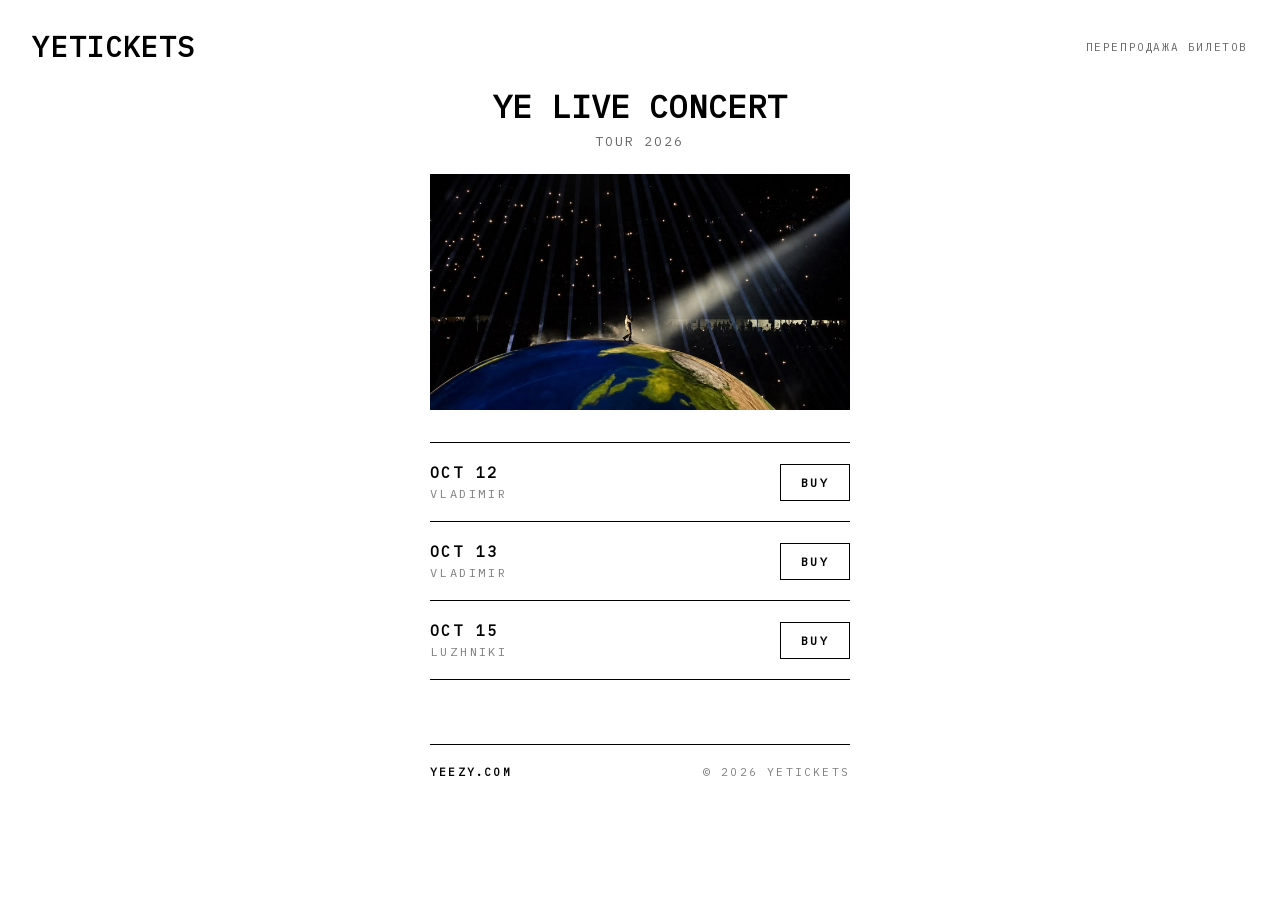
<file: index.html>
<!DOCTYPE html>
<html lang="en">
<head>
  <meta charset="UTF-8">
  <title>Bully</title>
  <link rel="stylesheet" href="style.css">
</head>
<body>
  <div class="topbar">
    <span class="topbar__brand">YETICKETS</span>
    <span class="topbar__note">ПЕРЕПРОДАЖА БИЛЕТОВ</span>
  </div>

  <div class="heading">
    <h1>YE LIVE CONCERT</h1>
    <p class="heading__sub">TOUR 2026</p>
  </div>

  <div class="tickets">
    <img class="tickets__image" src="planet.png" alt="planet">

    <div class="ticket">
      <div class="ticket__info">
        <span class="ticket__date">OCT 12</span>
        <span class="ticket__place">VLADIMIR</span>
      </div>
      <a href="stadium.html" class="ticket__buy">Buy</a>
    </div>

    <div class="ticket">
      <div class="ticket__info">
        <span class="ticket__date">OCT 13</span>
        <span class="ticket__place">VLADIMIR</span>
      </div>
      <button class="ticket__buy">Buy</button>
    </div>

    <div class="ticket">
      <div class="ticket__info">
        <span class="ticket__date">OCT 15</span>
        <span class="ticket__place">LUZHNIKI</span>
      </div>
      <button class="ticket__buy">Buy</button>
    </div>
  </div>

    <footer class="footer">
    <div class="footer__left">
      <span class="footer__brand">YEEZY.COM</span>
    </div>

    <div class="footer__right">
      <span class="footer__copy">© 2026 YETICKETS</span>
    </div>
  </footer>
</body>
</html>
</file>
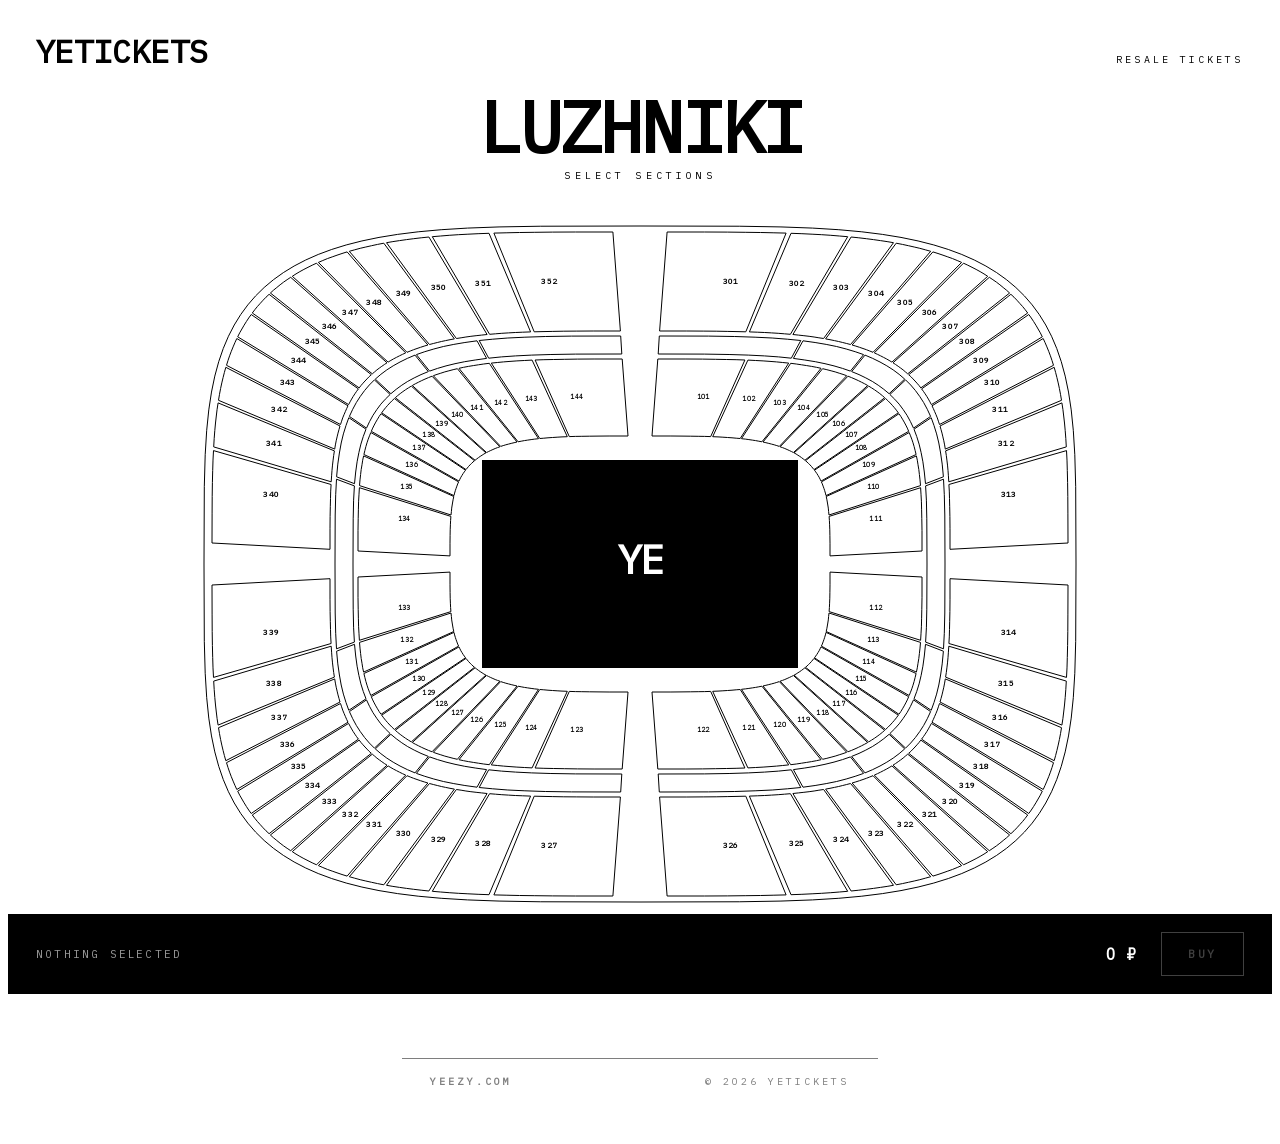
<file: stadium.html>
<!DOCTYPE html>
<html lang="ru">
<head>
<meta charset="UTF-8">
<meta name="viewport" content="width=device-width, initial-scale=1">
<title>Лужники — YETICKETS</title>
<link rel="stylesheet" href="style.css">
<style>
  .stadium-page {
    background: #fff;
    color: #000;
    font-family: 'IBM Plex Mono', monospace;
    min-height: 100vh;
    display: flex;
    flex-direction: column;
  }

  /* TOPBAR */
  .stadium-page .topbar {
    display: flex;
    justify-content: space-between;
    align-items: baseline;
    padding: 22px 28px;
    text-transform: uppercase;
  }
  .stadium-page .topbar a {
    color: #000;
    text-decoration: none;
    font-size: 32px;
    font-weight: 900;
    letter-spacing: -0.02em;
  }
  .stadium-page .topbar span {
    font-size: 10px;
    font-weight: 400;
    letter-spacing: 0.3em;
  }

  /* HEADING */
  .stadium-page .heading {
    text-align: center;
    padding: 0 20px 8px;
  }
  .stadium-page .heading h1 {
    font-size: clamp(38px, 7vw, 72px);
    font-weight: 900;
    letter-spacing: -0.04em;
    text-transform: uppercase;
    margin: 0;
    line-height: 0.9;
  }
  .stadium-page .heading p {
    margin: 10px 0 0;
    font-size: 10px;
    font-weight: 400;
    letter-spacing: 0.4em;
    text-transform: uppercase;
  }

  /* MAP — растягивается на свободное место */
  .stadium-page .map {
    flex: 1;
    width: 100%;
    max-width: 900px;
    margin: 0 auto;
    padding: 0;
    box-sizing: border-box;
    display: flex;
    align-items: center;
    justify-content: center;
  }
  .stadium-page .map svg {
    width: 100%;
    height: auto;
    display: block;
  }

  /* SECTORS */
  .stadium-page .sector {
    fill: #fff;
    stroke: #000;
    stroke-width: 1;
    cursor: pointer;
  }
  .stadium-page .sector:hover,
  .stadium-page .sector:focus {
    fill: #000;
    outline: none;
  }
  .stadium-page .sector.on {
    fill: #000;
    stroke: #fff;
    stroke-width: 1;
  }
  .stadium-page .lbl {
    font-family: 'IBM Plex Mono', monospace;
    font-size: 8px;
    fill: #000;
    pointer-events: none;
    font-weight: 700;
    letter-spacing: 0.05em;
  }
  .stadium-page .lbl.on { fill: #fff; }
  .stadium-page .lbl.sm { font-size: 6.5px; }

  /* BAR */
  .stadium-page .bar {
    display: flex;
    align-items: center;
    justify-content: space-between;
    gap: 24px;
    width: 100%;
    padding: 18px 28px;
    background: #000;
    color: #fff;
    box-sizing: border-box;
    font-size: 11px;
    letter-spacing: 0.2em;
    text-transform: uppercase;
  }
  .stadium-page .bar__info {
    flex: 1;
    min-width: 0;
    overflow: hidden;
    text-overflow: ellipsis;
    white-space: nowrap;
    opacity: 0.6;
  }
  .stadium-page .bar__info strong {
    opacity: 1;
    font-weight: 700;
  }
  .stadium-page .bar__total {
    font-weight: 900;
    font-size: 16px;
    letter-spacing: 0.02em;
    white-space: nowrap;
  }
  .stadium-page .bar__clear {
    background: none;
    border: 0;
    color: #fff;
    opacity: 0.5;
    font-family: inherit;
    font-size: 10px;
    letter-spacing: 0.25em;
    text-transform: uppercase;
    cursor: pointer;
    padding: 0;
  }
  .stadium-page .bar__clear:hover { opacity: 1; }
  .stadium-page .bar__clear[hidden] { display: none; }
  .stadium-page .bar__buy {
    background: #fff;
    color: #000;
    border: 1px solid #fff;
    padding: 14px 26px;
    font-family: inherit;
    font-size: 11px;
    font-weight: 700;
    letter-spacing: 0.25em;
    text-transform: uppercase;
    cursor: pointer;
  }
  .stadium-page .bar__buy:hover { opacity: 0.85; }
  .stadium-page .bar__buy:disabled {
    background: transparent;
    color: #fff;
    opacity: 0.25;
    cursor: default;
  }

  /* FOOTER */
  .stadium-page .footer {
    display: flex;
    justify-content: space-between;
    align-items: center;
    padding: 16px 28px;
    font-size: 10px;
    letter-spacing: 0.3em;
    text-transform: uppercase;
    opacity: 0.5;
  }

  /* PUSH — уведомление о покупке */
  .push {
    position: fixed;
    top: 24px;
    left: 50%;
    transform: translate(-50%, -200%);
    background: #000;
    color: #fff;
    padding: 20px 28px;
    min-width: 320px;
    max-width: calc(100vw - 32px);
    box-sizing: border-box;
    font-family: 'IBM Plex Mono', monospace;
    font-size: 11px;
    letter-spacing: 0.15em;
    text-transform: uppercase;
    z-index: 9999;
    transition: transform 0.35s cubic-bezier(0.22, 1, 0.36, 1);
    display: flex;
    flex-direction: column;
    gap: 10px;
  }
  .push.is-visible {
    transform: translate(-50%, 0);
  }
  .push__title {
    font-weight: 900;
    font-size: 13px;
    letter-spacing: 0.2em;
  }
  .push__body {
    font-weight: 400;
    font-size: 10px;
    letter-spacing: 0.15em;
    opacity: 0.7;
    line-height: 1.6;
  }
  .push__close {
    position: absolute;
    top: 8px;
    right: 12px;
    background: none;
    border: 0;
    color: #fff;
    font-size: 20px;
    font-weight: 300;
    cursor: pointer;
    padding: 0;
    line-height: 1;
    opacity: 0.5;
    font-family: inherit;
  }
  .push__close:hover { opacity: 1; }

  @media (max-width: 640px) {
    .stadium-page .topbar a { font-size: 22px; }
    .stadium-page .heading h1 { font-size: 34px; }
    .stadium-page .bar {
      flex-wrap: wrap;
      gap: 12px;
      padding: 14px 18px;
    }
    .stadium-page .bar__info { width: 100%; flex: none; }
    .stadium-page .bar__buy { flex: 1; padding: 12px 18px; }
    .stadium-page .footer { padding: 14px 18px; }
    .push { min-width: 0; width: calc(100vw - 32px); }
  }
</style>
</head>
<body>
<div class="stadium-page">

  <div class="topbar">
    <a href="index.html">YETICKETS</a>
    <span>RESALE TICKETS</span>
  </div>

  <div class="heading">
    <h1>LUZHNIKI</h1>
    <p>SELECT SECTIONS</p>
  </div>

  <div class="map">
    <svg viewBox="0 0 900 700" preserveAspectRatio="xMidYMid meet" id="svg">
      <path id="bowl" fill="#fff" stroke="#000" stroke-width="1"/>
      <g id="pitch">
        <rect x="292" y="246" width="316" height="208" fill="#000"/>
        <text x="450" y="360" text-anchor="middle"
              font-family="IBM Plex Mono, monospace"
              font-size="40" font-weight="900"
              letter-spacing="-0.04em" fill="#fff">YE</text>
      </g>
      <g id="layer"></g>
    </svg>
  </div>

  <div class="bar">
    <span class="bar__info" id="info">NOTHING SELECTED</span>
    <span class="bar__total" id="total">0 ₽</span>
    <button class="bar__clear" id="clear" hidden>clear</button>
    <button class="bar__buy" id="buy" disabled>Buy</button>
  </div>

  <footer class="footer">
    <span style="font-weight:700;color:#000">YEEZY.COM</span>
    <span>© 2026 YETICKETS</span>
  </footer>

</div>

<!-- PUSH -->
<div class="push" id="push" role="status" aria-live="polite">
  <button class="push__close" id="push-close" aria-label="Close">×</button>
  <span class="push__title" id="push-title">TICKETS PURCHASED</span>
  <span class="push__body" id="push-body"></span>
</div>

<script>
const PRICE = 8000;
const fmt = n => n.toLocaleString('ru-RU') + ' ₽';

/* ---------- Stadium geometry ---------- */
const CX = 450, CY = 350, N = 4;
const TIERS = [
  {key:'lower', count:44, a0:190, b0:128, a1:282, b1:205, start:101},
  {key:'loge',  count:22, a0:287, b0:210, a1:305, b1:228, start:201},
  {key:'upper', count:52, a0:310, b0:233, a1:428, b1:332, start:301}
];
const sgn = v => v < 0 ? -1 : 1;
function P(a, b, t){
  const c = Math.cos(t), s = Math.sin(t), e = 2 / N;
  return [CX + a * sgn(c) * Math.pow(Math.abs(c), e),
          CY + b * sgn(s) * Math.pow(Math.abs(s), e)];
}
function arc(a, b, t0, t1, steps){
  const pts = [];
  for (let i = 0; i <= steps; i++) pts.push(P(a, b, t0 + (t1 - t0) * i / steps));
  return pts;
}
function sectorPath(T, t0, t1){
  const o = arc(T.a1, T.b1, t0, t1, 6);
  const i = arc(T.a0, T.b0, t1, t0, 6);
  return 'M' + o.concat(i).map(p => p[0].toFixed(1) + ' ' + p[1].toFixed(1)).join('L') + 'Z';
}

document.getElementById('bowl').setAttribute('d',
  'M' + arc(436, 338, 0, Math.PI * 2, 120).map(p => p.join(' ')).join('L') + 'Z');

/* ---------- Generate sectors ---------- */
const layer = document.getElementById('layer');
const svgNS = 'http://www.w3.org/2000/svg';
const selected = new Map();

TIERS.forEach(T => {
  const step = Math.PI * 2 / T.count;
  for (let i = 0; i < T.count; i++){
    const t0 = -Math.PI / 2 + i * step + .004;
    const t1 = t0 + step - .008;
    const tm = (t0 + t1) / 2;
    const name = String(T.start + i);

    const g = document.createElementNS(svgNS, 'g');
    const p = document.createElementNS(svgNS, 'path');
    p.setAttribute('d', sectorPath(T, t0, t1));
    p.setAttribute('class', 'sector');
    p.setAttribute('tabindex', '0');
    p.setAttribute('role', 'button');
    p.setAttribute('aria-label', 'Сектор ' + name);
    const ti = document.createElementNS(svgNS, 'title');
    ti.textContent = name;
    p.appendChild(ti);
    g.appendChild(p);

    let labelEl = null;
    if (T.key !== 'loge'){
      const pos = P((T.a0 + T.a1) / 2, (T.b0 + T.b1) / 2, tm);
      const tx = document.createElementNS(svgNS, 'text');
      tx.setAttribute('x', pos[0]); tx.setAttribute('y', pos[1]);
      tx.setAttribute('class', 'lbl' + (T.key === 'lower' ? ' sm' : ''));
      tx.setAttribute('text-anchor', 'middle');
      tx.setAttribute('dominant-baseline', 'middle');
      tx.textContent = name;
      g.appendChild(tx);
      labelEl = tx;
    }

    const toggle = () => {
      if (selected.has(name)) {
        selected.delete(name);
        p.classList.remove('on');
        if (labelEl) labelEl.classList.remove('on');
      } else {
        selected.set(name, {el: p, lbl: labelEl});
        p.classList.add('on');
        if (labelEl) labelEl.classList.add('on');
      }
      render();
    };
    p.addEventListener('click', toggle);
    p.addEventListener('keydown', e => {
      if (e.key === 'Enter' || e.key === ' '){ e.preventDefault(); toggle(); }
    });
    layer.appendChild(g);
  }
});

/* ---------- UI ---------- */
const infoEl = document.getElementById('info');
const totalEl = document.getElementById('total');
const buyEl = document.getElementById('buy');
const clearEl = document.getElementById('clear');

function render(){
  const names = [...selected.keys()];
  if (!names.length){
    infoEl.textContent = 'NOTHING SELECTED';
    totalEl.textContent = '0 ₽';
    buyEl.disabled = true;
    clearEl.hidden = true;
    return;
  }
  infoEl.innerHTML = '<strong>' + names.length + '</strong> · ' + names.join(' · ');
  totalEl.textContent = fmt(names.length * PRICE);
  buyEl.disabled = false;
  clearEl.hidden = false;
}

clearEl.onclick = () => {
  selected.forEach(v => {
    v.el.classList.remove('on');
    if (v.lbl) v.lbl.classList.remove('on');
  });
  selected.clear();
  render();
};

/* ---------- PUSH ---------- */
const pushEl = document.getElementById('push');
const pushTitle = document.getElementById('push-title');
const pushBody = document.getElementById('push-body');
const pushClose = document.getElementById('push-close');
let pushTimer = null;

function showPush(title, body){
  pushTitle.textContent = title;
  pushBody.textContent = body;
  pushEl.classList.add('is-visible');
  clearTimeout(pushTimer);
  pushTimer = setTimeout(hidePush, 6000);
}

function hidePush(){
  pushEl.classList.remove('is-visible');
  clearTimeout(pushTimer);
}

pushClose.onclick = hidePush;

/* ---------- Buy ---------- */
buyEl.onclick = () => {
  const names = [...selected.keys()];
  if (!names.length) return;
  const total = fmt(names.length * PRICE);
  showPush(
    'TICKETS PURCHASED',
    'Sections: ' + names.join(', ') + ' · Total: ' + total
  );
  // сбросить выбор после "покупки"
  selected.forEach(v => {
    v.el.classList.remove('on');
    if (v.lbl) v.lbl.classList.remove('on');
  });
  selected.clear();
  render();
};
</script>
</body>
</html>
</file>
<file: style.css>
@font-face {
  font-family: 'IBM Plex Mono';
  src: url('IBMPlexMono-Regular.ttf') format('truetype');
  font-weight: 400;
  font-style: normal;
}

/* Применяем шрифт ко всему сайту */
body {
  font-family: 'IBM Plex Mono', monospace;
}

/* --- Топбар --- */
.topbar {
  display: flex;
  justify-content: space-between;
  align-items: center;
  padding: 20px 24px;
  text-transform: uppercase;
  letter-spacing: 0.1em;
}

.topbar__brand {
  font-size: 28px;
  font-weight: 900;
  letter-spacing: 0.05em;
}

.topbar__note {
  font-size: 11px;
  font-weight: 300;
  opacity: 0.6;
}

/* --- Заголовок --- */
.heading {
  text-align: center;
  margin-bottom: 24px;
}

.heading h1 {
  margin: 0;
}

.heading__sub {
  margin: 6px 0 0;
  font-size: 13px;
  font-weight: 300;
  letter-spacing: 0.15em;
  text-transform: uppercase;
  opacity: 0.6;
}

.tickets {
  width: 420px;
  margin: 0 auto;
}

.tickets__image {
  display: block;
  width: 100%;
  height: auto;
  margin-bottom: 32px;
  object-fit: cover;
}

.ticket {
  display: flex;
  justify-content: space-between;
  align-items: center;
  width: 100%;
  padding: 20px 0;
  border-bottom: 1px solid #000;
}

.ticket:first-of-type {
  border-top: 1px solid #000;
}

.ticket__info {
  display: flex;
  flex-direction: column;
  gap: 4px;
}

.ticket__date {
  font-size: 15px;
  font-weight: 700;
  letter-spacing: 0.15em;
  text-transform: uppercase;
}

.ticket__place {
  font-size: 12px;
  font-weight: 400;
  letter-spacing: 0.2em;
  text-transform: uppercase;
  opacity: 0.5;
}

.ticket__buy {
  background: none;
  border: 1px solid #000;
  color: #000;
  padding: 10px 20px;
  font-family: inherit;
  font-size: 12px;
  font-weight: 700;
  letter-spacing: 0.2em;
  text-transform: uppercase;
  cursor: pointer;
  transition: background 0.15s, color 0.15s;
}

.ticket__buy:hover {
  background: #000;
  color: #fff;
}

.footer {
  display: flex;
  justify-content: space-between;
  align-items: center;
  width: 420px;
  margin: 64px auto 32px;
  padding-top: 20px;
  border-top: 1px solid #000;
  font-size: 11px;
  letter-spacing: 0.2em;
  text-transform: uppercase;
}

.footer__brand {
  font-weight: 700;
}

.footer__nav {
  display: flex;
  gap: 20px;
}

.footer__link {
  color: #000;
  text-decoration: none;
  font-weight: 400;
  opacity: 0.5;
  transition: opacity 0.15s;
}

.footer__link:hover {
  opacity: 1;
}

.footer__copy {
  font-weight: 400;
  opacity: 0.5;
}

/* Мобильная версия — футер в колонку */
@media (max-width: 480px) {
  .footer {
    flex-direction: column;
    gap: 16px;
    width: 90%;
    text-align: center;
  }
}

.ticket__buy {
  display: inline-block;
  background: none;
  border: 1px solid #000;
  color: #000;
  padding: 10px 20px;
  font-family: inherit;
  font-size: 12px;
  font-weight: 700;
  letter-spacing: 0.2em;
  text-transform: uppercase;
  text-decoration: none;
  cursor: pointer;
  transition: background 0.15s, color 0.15s;
}

.ticket__buy:hover {
  background: #000;
  color: #fff;
}
</file>
